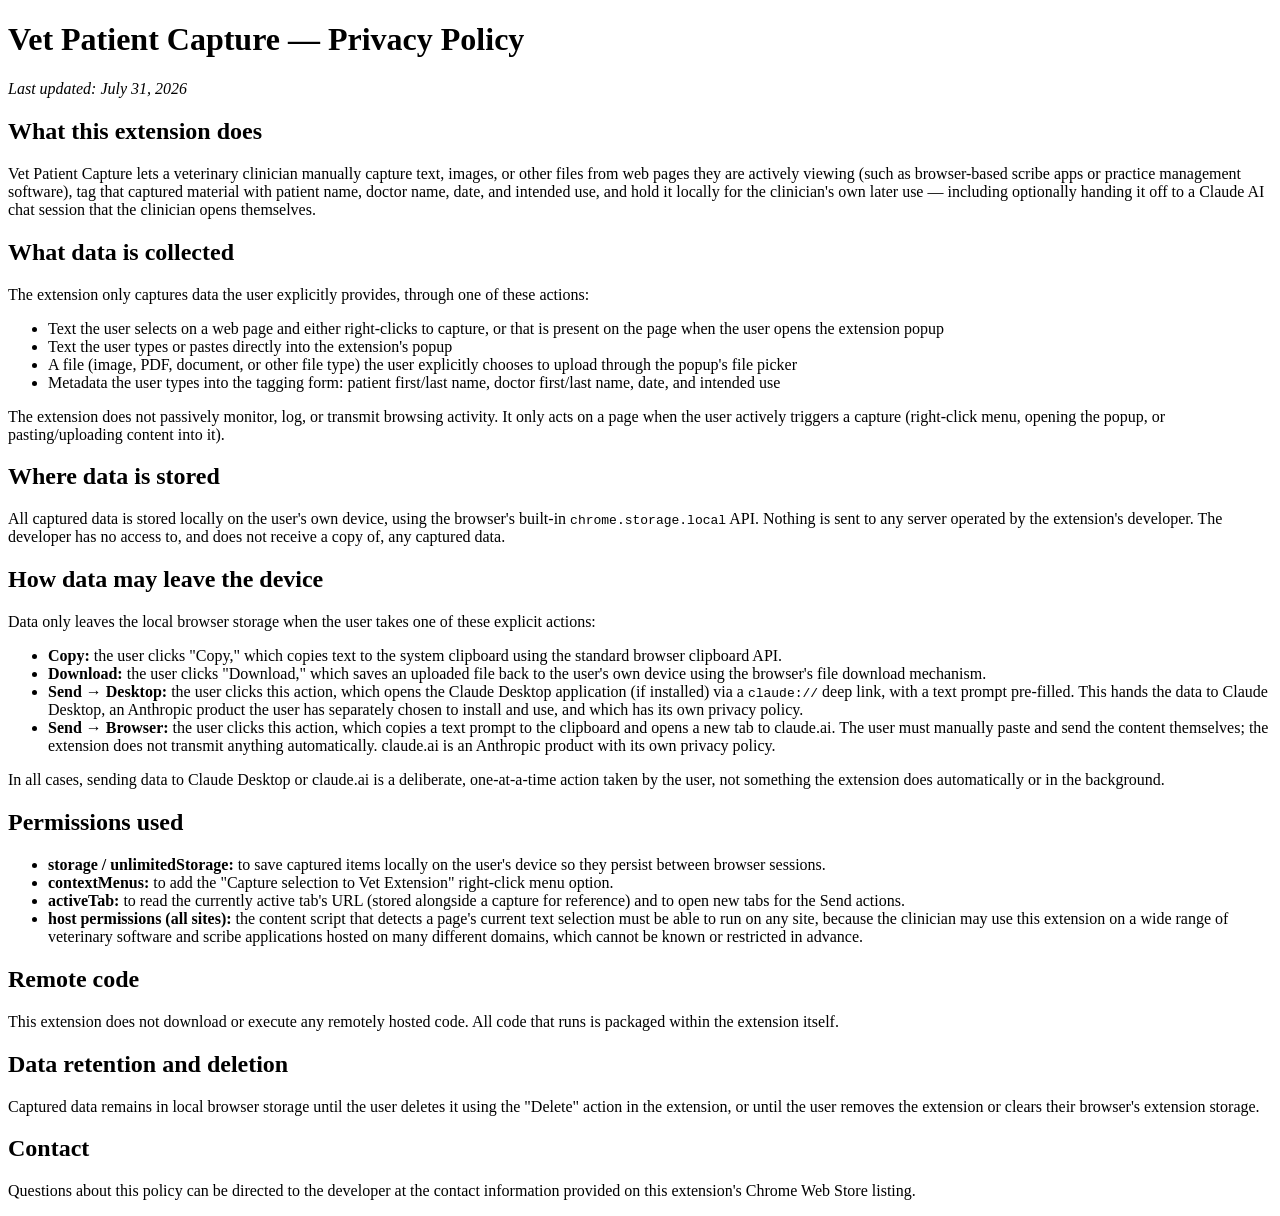
<file: index.html>
<!DOCTYPE html>
<html lang="en">
<head>
<meta charset="UTF-8">
<title>Vet Patient Capture — Privacy Policy</title>
</head>
<body>
<h1>Vet Patient Capture — Privacy Policy</h1>
<p><em>Last updated: July 31, 2026</em></p>

<h2>What this extension does</h2>
<p>Vet Patient Capture lets a veterinary clinician manually capture text, images, or
other files from web pages they are actively viewing (such as browser-based scribe
apps or practice management software), tag that captured material with patient name,
doctor name, date, and intended use, and hold it locally for the clinician's own
later use — including optionally handing it off to a Claude AI chat session that
the clinician opens themselves.</p>

<h2>What data is collected</h2>
<p>The extension only captures data the user explicitly provides, through one of
these actions:</p>
<ul>
<li>Text the user selects on a web page and either right-clicks to capture, or that
is present on the page when the user opens the extension popup</li>
<li>Text the user types or pastes directly into the extension's popup</li>
<li>A file (image, PDF, document, or other file type) the user explicitly chooses
to upload through the popup's file picker</li>
<li>Metadata the user types into the tagging form: patient first/last name, doctor
first/last name, date, and intended use</li>
</ul>
<p>The extension does not passively monitor, log, or transmit browsing activity. It
only acts on a page when the user actively triggers a capture (right-click menu,
opening the popup, or pasting/uploading content into it).</p>

<h2>Where data is stored</h2>
<p>All captured data is stored locally on the user's own device, using the
browser's built-in <code>chrome.storage.local</code> API. Nothing is sent to any
server operated by the extension's developer. The developer has no access to,
and does not receive a copy of, any captured data.</p>

<h2>How data may leave the device</h2>
<p>Data only leaves the local browser storage when the user takes one of these
explicit actions:</p>
<ul>
<li><strong>Copy:</strong> the user clicks "Copy," which copies text to the
system clipboard using the standard browser clipboard API.</li>
<li><strong>Download:</strong> the user clicks "Download," which saves an
uploaded file back to the user's own device using the browser's file download
mechanism.</li>
<li><strong>Send → Desktop:</strong> the user clicks this action, which opens
the Claude Desktop application (if installed) via a <code>claude://</code> deep
link, with a text prompt pre-filled. This hands the data to Claude Desktop, an
Anthropic product the user has separately chosen to install and use, and which
has its own privacy policy.</li>
<li><strong>Send → Browser:</strong> the user clicks this action, which copies
a text prompt to the clipboard and opens a new tab to claude.ai. The user must
manually paste and send the content themselves; the extension does not
transmit anything automatically. claude.ai is an Anthropic product with its own
privacy policy.</li>
</ul>
<p>In all cases, sending data to Claude Desktop or claude.ai is a deliberate,
one-at-a-time action taken by the user, not something the extension does
automatically or in the background.</p>

<h2>Permissions used</h2>
<ul>
<li><strong>storage / unlimitedStorage:</strong> to save captured items locally
on the user's device so they persist between browser sessions.</li>
<li><strong>contextMenus:</strong> to add the "Capture selection to Vet
Extension" right-click menu option.</li>
<li><strong>activeTab:</strong> to read the currently active tab's URL (stored
alongside a capture for reference) and to open new tabs for the Send actions.</li>
<li><strong>host permissions (all sites):</strong> the content script that
detects a page's current text selection must be able to run on any site,
because the clinician may use this extension on a wide range of veterinary
software and scribe applications hosted on many different domains, which
cannot be known or restricted in advance.</li>
</ul>

<h2>Remote code</h2>
<p>This extension does not download or execute any remotely hosted code. All
code that runs is packaged within the extension itself.</p>

<h2>Data retention and deletion</h2>
<p>Captured data remains in local browser storage until the user deletes it
using the "Delete" action in the extension, or until the user removes the
extension or clears their browser's extension storage.</p>

<h2>Contact</h2>
<p>Questions about this policy can be directed to the developer at the contact
information provided on this extension's Chrome Web Store listing.</p>
</body>
</html>
</file>
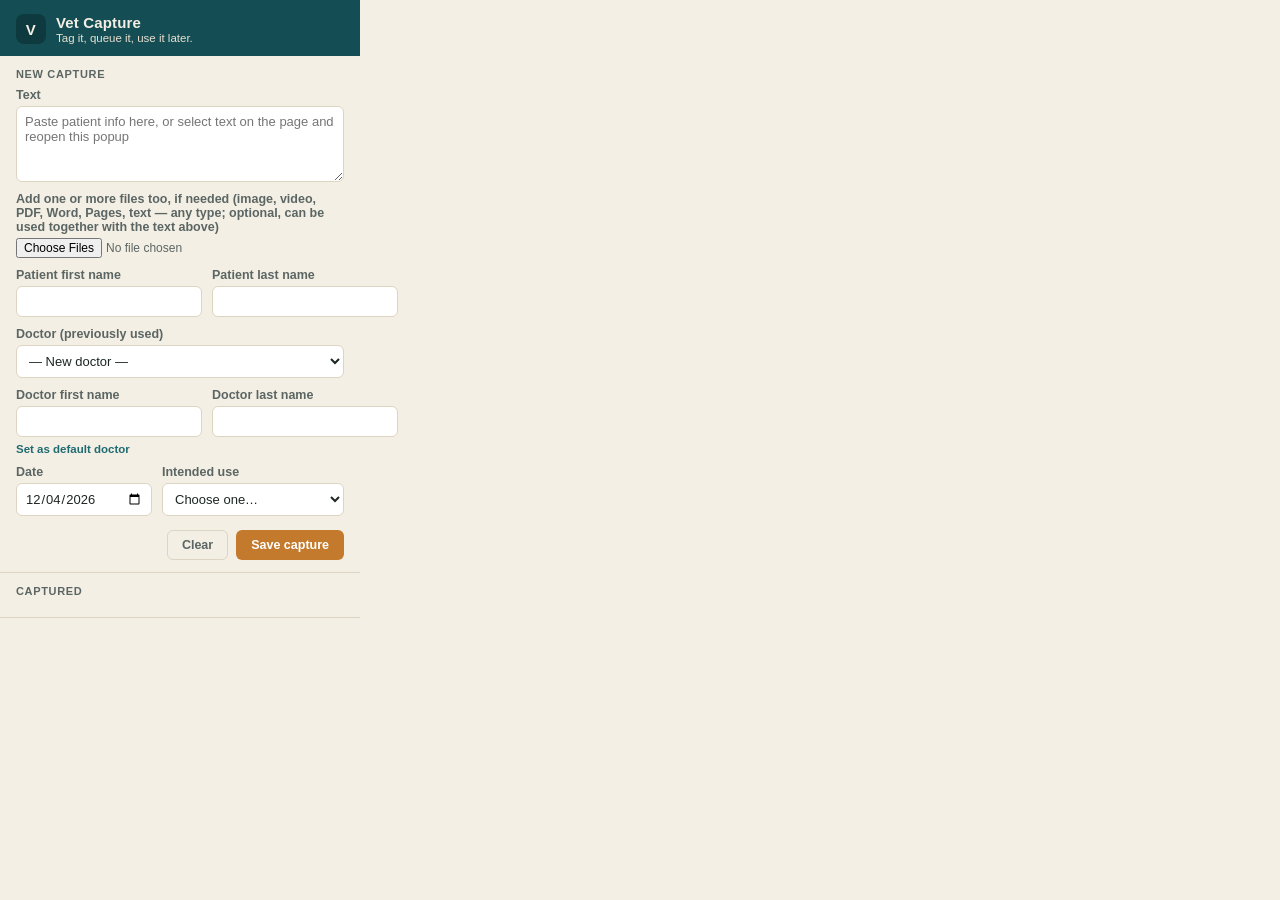
<file: popup.html>
<!DOCTYPE html>
<html lang="en">
<head>
  <meta charset="UTF-8" />
  <title>Vet Capture</title>
  <link rel="stylesheet" href="popup.css" />
</head>
<body>
  <header class="header">
    <div class="mark">V</div>
    <div>
      <h1>Vet Capture</h1>
      <p class="subtitle">Tag it, queue it, use it later.</p>
    </div>
  </header>

  <section id="pending-section" class="section hidden">
    <h2 class="section-title">Needs tagging</h2>
    <ul id="pending-list" class="capture-list"></ul>
  </section>

  <section class="section">
    <h2 class="section-title" id="form-title">New capture</h2>
    <form id="capture-form">
      <label class="field">
        <span>Text</span>
        <textarea id="content-text" rows="4" placeholder="Paste patient info here, or select text on the page and reopen this popup"></textarea>
      </label>

      <label class="field file-field">
        <span>Add one or more files too, if needed (image, video, PDF, Word, Pages, text — any type; optional, can be used together with the text above)</span>
        <input type="file" id="content-image" multiple />
      </label>
      <div id="file-preview" class="file-list hidden"></div>

      <div class="field-row">
        <label class="field">
          <span>Patient first name</span>
          <input type="text" id="patient-first" />
        </label>
        <label class="field">
          <span>Patient last name</span>
          <input type="text" id="patient-last" />
        </label>
      </div>

      <label class="field">
        <span>Doctor (previously used)</span>
        <select id="doctor-history-select">
          <option value="">— New doctor —</option>
        </select>
      </label>
      <div class="field-row">
        <label class="field">
          <span>Doctor first name</span>
          <input type="text" id="doctor-first" />
        </label>
        <label class="field">
          <span>Doctor last name</span>
          <input type="text" id="doctor-last" />
        </label>
      </div>
      <div class="default-doctor-row">
        <button type="button" id="set-default-doctor-btn" class="link-btn">Set as default doctor</button>
        <span id="default-doctor-label" class="default-doctor-label"></span>
        <button type="button" id="clear-default-doctor-btn" class="link-btn hidden">Clear default</button>
      </div>

      <div class="field-row">
        <label class="field">
          <span>Date</span>
          <input type="date" id="capture-date" />
        </label>
        <label class="field">
          <span>Intended use</span>
          <select id="intended-use">
            <option value="" disabled selected>Choose one…</option>
            <option value="referral_letter">Referral letter</option>
            <option value="soap_record">SOAP-style exam record</option>
            <option value="lab_history">Reference lab history</option>
            <option value="radiology_review">Radiology review</option>
            <option value="other">Other</option>
          </select>
        </label>
      </div>

      <div class="actions">
        <button type="button" id="clear-form-btn" class="btn-secondary">Clear</button>
        <button type="submit" id="save-btn" class="btn-primary">Save capture</button>
      </div>
    </form>
  </section>

  <section class="section">
    <h2 class="section-title">Captured <span id="captured-count" class="count"></span></h2>
    <ul id="captured-list" class="capture-list"></ul>
    <p id="empty-state" class="empty-state hidden">Nothing captured yet. Paste, upload, or select text on a page and use the right-click menu.</p>
  </section>

  <div id="toast" class="toast hidden"></div>

  <script src="popup.js"></script>
</body>
</html>
</file>
<file: popup.css>
:root {
  --teal-900: #0e3a3f;
  --teal-700: #144e54;
  --teal-500: #1f6b72;
  --parchment: #f4efe4;
  --parchment-dark: #e9e0d1;
  --ink: #1c2624;
  --ink-soft: #5b6664;
  --amber: #c47a2c;
  --border: #ddd4c2;
  --danger: #a4432c;
}

* {
  box-sizing: border-box;
}

body {
  width: 360px;
  max-height: 560px;
  overflow-y: auto;
  margin: 0;
  font-family: -apple-system, BlinkMacSystemFont, "Segoe UI", Helvetica, Arial, sans-serif;
  background: var(--parchment);
  color: var(--ink);
}

.header {
  display: flex;
  align-items: center;
  gap: 10px;
  padding: 14px 16px 12px;
  background: var(--teal-700);
  color: var(--parchment);
}

.mark {
  width: 30px;
  height: 30px;
  flex-shrink: 0;
  border-radius: 8px;
  background: var(--teal-900);
  display: flex;
  align-items: center;
  justify-content: center;
  font-weight: 700;
  font-size: 15px;
  letter-spacing: 0.02em;
}

.header h1 {
  margin: 0;
  font-size: 15px;
  font-weight: 700;
  letter-spacing: 0.01em;
}

.subtitle {
  margin: 1px 0 0;
  font-size: 11.5px;
  color: var(--parchment-dark);
}

.section {
  padding: 12px 16px;
  border-bottom: 1px solid var(--border);
}

.section:last-child {
  border-bottom: none;
}

.section-title {
  margin: 0 0 8px;
  font-size: 11px;
  font-weight: 700;
  text-transform: uppercase;
  letter-spacing: 0.06em;
  color: var(--ink-soft);
}

.count {
  font-weight: 400;
  text-transform: none;
  letter-spacing: 0;
}

.field {
  display: flex;
  flex-direction: column;
  gap: 4px;
  margin-bottom: 10px;
  font-size: 12.5px;
  color: var(--ink-soft);
}

.field span {
  font-weight: 600;
}

.field input[type="text"],
.field input[type="date"],
.field textarea,
.field select {
  font-family: inherit;
  font-size: 13px;
  color: var(--ink);
  padding: 7px 8px;
  border: 1px solid var(--border);
  border-radius: 6px;
  background: #fff;
  resize: vertical;
}

.field input:focus,
.field textarea:focus,
.field select:focus {
  outline: 2px solid var(--teal-500);
  outline-offset: 1px;
}

.field-row {
  display: flex;
  gap: 10px;
}

.field-row .field {
  flex: 1;
}

.file-field input[type="file"] {
  font-size: 12px;
}

.file-list {
  display: flex;
  flex-direction: column;
  gap: 6px;
  margin: -2px 0 10px;
}

.file-chip {
  display: flex;
  align-items: center;
  gap: 8px;
  padding: 6px 8px;
  border: 1px solid var(--border);
  border-radius: 6px;
  background: #fff;
  font-size: 12px;
  color: var(--ink-soft);
}

.file-chip .file-thumb {
  width: 32px;
  height: 32px;
  border-radius: 4px;
  object-fit: cover;
  flex-shrink: 0;
}

.file-chip .file-icon {
  font-size: 16px;
  flex-shrink: 0;
}

.file-chip .file-name {
  flex: 1;
  font-weight: 600;
  color: var(--ink);
  overflow: hidden;
  text-overflow: ellipsis;
  white-space: nowrap;
}

.file-chip .file-remove {
  background: none;
  border: none;
  padding: 2px 4px;
  font-size: 13px;
  font-weight: 700;
  color: var(--danger);
  cursor: pointer;
  flex-shrink: 0;
}

.actions {
  display: flex;
  justify-content: flex-end;
  gap: 8px;
  margin-top: 4px;
}

button {
  font-family: inherit;
  font-size: 12.5px;
  font-weight: 600;
  padding: 7px 14px;
  border-radius: 6px;
  border: 1px solid transparent;
  cursor: pointer;
}

.btn-primary {
  background: var(--amber);
  color: #fff;
}

.btn-primary:hover {
  background: #ad6c26;
}

.btn-secondary {
  background: transparent;
  color: var(--ink-soft);
  border-color: var(--border);
}

.btn-secondary:hover {
  background: var(--parchment-dark);
}

.capture-list {
  list-style: none;
  margin: 0;
  padding: 0;
  display: flex;
  flex-direction: column;
  gap: 6px;
}

.capture-card {
  border: 1px solid var(--border);
  background: #fff;
  border-radius: 8px;
  padding: 8px 10px;
}

.capture-card.pending {
  border-color: var(--amber);
  background: #fbf3e8;
  cursor: pointer;
}

.capture-top {
  display: flex;
  justify-content: space-between;
  align-items: baseline;
  gap: 8px;
}

.capture-name {
  font-size: 13px;
  font-weight: 700;
}

.capture-meta {
  font-size: 11px;
  color: var(--ink-soft);
}

.capture-snippet {
  margin: 4px 0 6px;
  font-size: 11.5px;
  color: var(--ink-soft);
  overflow: hidden;
  text-overflow: ellipsis;
  white-space: nowrap;
}

.capture-actions {
  display: flex;
  flex-wrap: wrap;
  gap: 6px;
}

.capture-actions button {
  padding: 4px 9px;
  font-size: 11px;
}

.tag-badge {
  display: inline-block;
  font-size: 10px;
  font-weight: 700;
  text-transform: uppercase;
  letter-spacing: 0.04em;
  color: var(--amber);
}

.empty-state {
  font-size: 12px;
  color: var(--ink-soft);
  margin: 4px 0 0;
}

.default-doctor-row {
  display: flex;
  align-items: center;
  gap: 8px;
  margin: -4px 0 10px;
  font-size: 11.5px;
}

.link-btn {
  background: none;
  border: none;
  padding: 0;
  font-size: 11.5px;
  font-weight: 600;
  color: var(--teal-500);
  cursor: pointer;
}

.link-btn:hover {
  text-decoration: underline;
}

.default-doctor-label {
  color: var(--ink-soft);
}

.toast {
  position: sticky;
  bottom: 0;
  margin: 0 16px 12px;
  padding: 8px 12px;
  border-radius: 8px;
  background: var(--teal-900);
  color: var(--parchment);
  font-size: 12px;
  text-align: center;
  box-shadow: 0 2px 8px rgba(0, 0, 0, 0.15);
}

.hidden {
  display: none !important;
}
</file>
